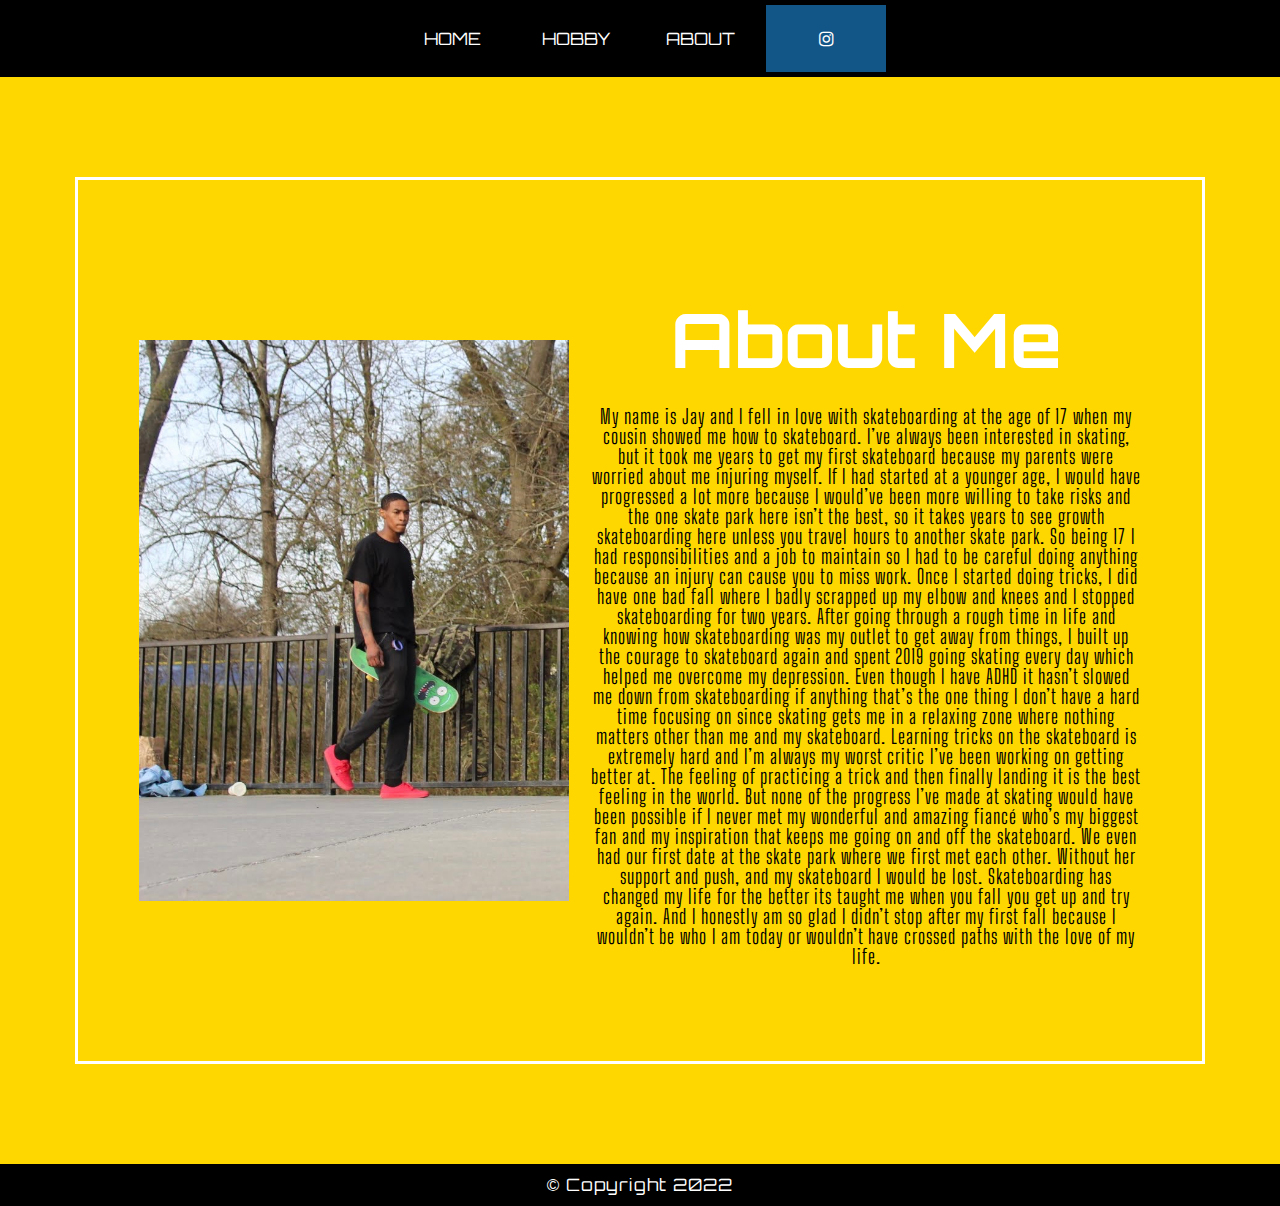
<file: about.html>
<!DOCTYPE html>
<html lang="en">
    <head>
        <!--Title of Document-->
        <title>About Me</title>
        <!--Link CSS to HTML-->
        <link rel="stylesheet" type= "text/css" href="style.css" />

        <link rel="preconnect" href="https://fonts.googleapis.com"> 
        <link rel="preconnect" href="https://fonts.gstatic.com" crossorigin> 
        <link href="https://fonts.googleapis.com/css2?family=Big+Shoulders+Display:wght@200;300;400;500;600;700;800;900&family=Big+Shoulders+Inline+Text:wght@100;200;300&family=Orbitron:wght@400;500;600;700;800;900&display=swap" rel="stylesheet">    
        <link rel="stylesheet" href="https://cdnjs.cloudflare.com/ajax/libs/font-awesome/4.7.0/css/font-awesome.min.css">   
    </head>
    <body>
        <!--Navigation bars-->
     <div class="navbar">
         <ul>
             <li><a href="index.html">Home</a></li>
             <li><a href="hobby.html">Hobby</a></li>
             <li><a href="about.html">About</a></li>
             <li><a href="https://www.instagram.com/j.way123"class="fa fa-instagram"></a></li>
         </ul>
         </div>

         <!--About Me Section-->
         <section class="about"> 
         <div class="main">
            <img src="Images/About-photo.jpg"alt="about me"/>
            <div class="about-text">
            <h2>About Me</h2>
            <P>
                My name is Jay and I fell in love with skateboarding at the age of 17 when my cousin showed me how to skateboard. I’ve always been interested in skating, but it took me years to get my first skateboard because my parents were worried about me injuring myself. If I had started at a younger age, I would have progressed a lot more because I would’ve been more willing to take risks and the one skate park here isn’t the best, so it takes years to see growth skateboarding here unless you travel hours to another skate park. So being 17 I had responsibilities and a job to maintain so I had to be careful doing anything because an injury can cause you to miss work. Once I started doing tricks, I did have one bad fall where I badly scrapped up my elbow and knees and I stopped skateboarding for two years. After going through a rough time in life and knowing how skateboarding was my outlet to get away from things, I built up the courage to skateboard again and spent 2019 going skating every day which helped me overcome my depression. Even though I have ADHD it hasn’t slowed me down from skateboarding if anything that’s the one thing I don’t have a hard time focusing on since skating gets me in a relaxing zone where nothing matters other than me and my skateboard. Learning tricks on the skateboard is extremely hard and I’m always my worst critic I’ve been working on getting better at. The feeling of practicing a trick and then finally landing it is the best feeling in the world. But none of the progress I’ve made at skating would have been possible if I never met my wonderful and amazing fiancé who’s my biggest fan and my inspiration that keeps me going on and off the skateboard. We even had our first date at the skate park where we first met each other. Without her support and push, and my skateboard I would be lost. Skateboarding has changed my life for the better its taught me when you fall you get up and try again. And I honestly am so glad I didn’t stop after my first fall because I wouldn’t be who I am today or wouldn’t have crossed paths with the love of my life.
            </P>
            </div>
        </div> 
        </section>
        

        <footer>
            &copy; Copyright 2022
        </footer>
    </body>
</html>
</file>
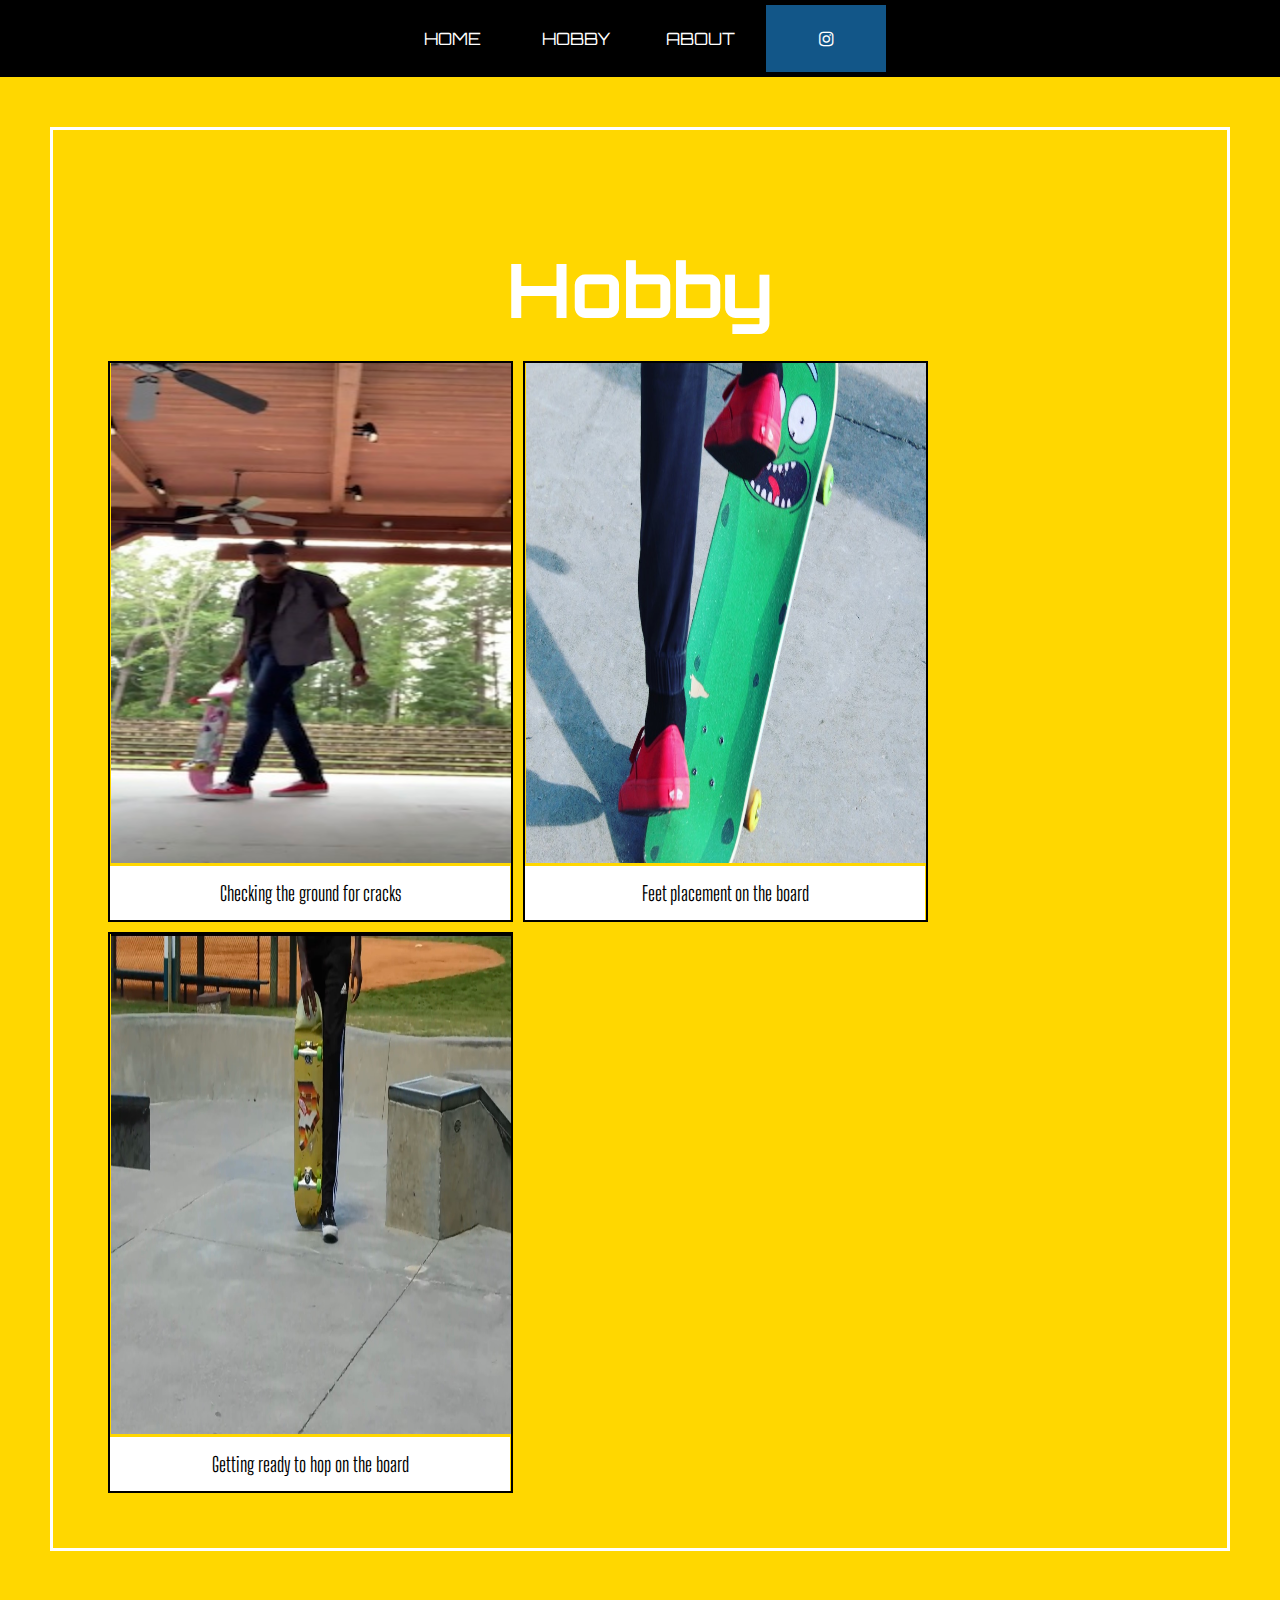
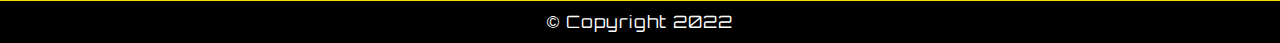
<file: hobby.html>
<!DOCTYPE html>
<html lang="en">
    <head>
        <!--Title of Document-->
        <title>Hobby Page</title>
         <!--Link CSS to HTML-->
         <link rel="stylesheet" type= "text/css" href="style.css" />

         <link rel="preconnect" href="https://fonts.googleapis.com"> 
        <link rel="preconnect" href="https://fonts.gstatic.com" crossorigin> 
        <link href="https://fonts.googleapis.com/css2?family=Big+Shoulders+Display:wght@200;300;400;500;600;700;800;900&family=Big+Shoulders+Inline+Text:wght@100;200;300&family=Orbitron:wght@400;500;600;700;800;900&display=swap" rel="stylesheet">    
        <link rel="stylesheet" href="https://cdnjs.cloudflare.com/ajax/libs/font-awesome/4.7.0/css/font-awesome.min.css"> 
       
    </head>
        <body>
            <!--Navigation bars-->
         <div class="navbar">
             <ul>
                 <li><a href="index.html">Home</a></li>
                 <li><a href="hobby.html">Hobby</a></li>
                 <li><a href="about.html">About</a></li>
                 <li><a href="https://www.instagram.com/j.way123"class="fa fa-instagram"></a></li>
             </ul>
             
             </div>
             
         <div class="container">
            <h2>Hobby</h2>
         <div class="gallery">
                <img src="Images/Hobby2.jpg"alt="checking ground"/>
                <div class="desc">Checking the ground for cracks</div>
        </div>

         <div class="gallery">
                 <img src="Images/Hobby1.jpg"alt="feet placement"/>
                 <div class="desc">Feet placement on the board</div>
         </div>
         
        <div class="gallery">
                <img src="Images/Hobby3.jpg"alt="Hopping on board"/>
                <div class="desc">Getting ready to hop on the board</div>
        </div>
    </div>





        <footer>
        &copy; Copyright 2022
    </footer>
</body>
</html>
</file>
<file: style.css>
*{
    box-sizing: border-box;
}
@import "https://cdnjs.cloudflare.com/ajax/libs/font-awesome/4.7.0/css/font-awesome.min.css";
body{
    margin: 0;
    padding: 0;
    background:gold;
    font-family: Big Shoulders Display, cursive
}
h2 {
    font-family: Orbitron, sans-serif
}

.navbar ul{
list-style:none;
background: black;
margin: 0;
padding:0;
text-align: center;
font-family: Orbitron, sans-serif

}
.navbar li{
    display: inline-block;
    
}
.navbar a{
    text-decoration: none;
     color:white;
    width: 120px;
    display: block;
    padding: 25px 20px;
    font-size:17px;
    text-transform: uppercase;
    font-weight: 300;
    text-align: center;
}
.navbar a:hover{
    background-color: skyblue;
    color: black;
}
.container{
    max-width: 1400px;
    margin: auto;
    background: gold;
    overflow: auto;
   


}
.container{
    border:3px solid white;
    padding: 50px;
    margin: 50px;
    text-align: center;
}
.container h2{
    color: white;
    font-size: 75px;
    text-transform: capitalize;
    margin-bottom: 20px;
    font-family: Orbitron, sans-serif
}
.gallery{
    margin: 5px;
    border: 2px solid black;
    float: left;
    width: 405px;

}
.gallery:hover{
    border: 3px solid skyblue;
}
.gallery img{
    width:400px;
    height: 500px;
    

}
.desc{
    padding: 15px;
    text-align: center;
    background-color: white;
    font-size:20px;
    width:400px;
}
.main{
    width: 500px;
    border:3px solid white;
    padding: 50px;
    margin: 20px;
    text-align: center;
}
.about{
    width: 100%;
    padding:100px 0px;
    background-color: gold;
}
.about img{
    height:auto;
    width:430px;
}
.about-text{
    width: 550px;
}
.main{
    width: 1130px;
    max-width: 95%;
    margin: 0 auto;
    display:flex;
    align-items: center;
    justify-content: space-around;
    font-family: Big Shoulders Display, cursive
}
.about-text h2{
    color: white;
    font-size: 75px;
    text-transform: capitalize;
    margin-bottom: 20px;
    font-family: Orbitron, sans-serif
}
.about-text p{
color: black;
letter-spacing: 1px;
line-height: 20px;
font-size: 20px;
margin-bottom: 45px;
}

.fa {  
    padding: 20px;  
  text-align: center;  
    margin: 5px 2px;  
    font-size: 30px;  
    width: 50px;  
  } 
  
  .fa-instagram {  
    background: #125688;  
    color: white;  
  }  
.fa a:hover{
    background-color: skyblue;
    color: black;
}


footer{
padding: 10px;
font-size: 17px;
text-align: center;
background: black;
color:white;
font-family: Orbitron, sans-serif;
letter-spacing: 1px;
}
</file>
